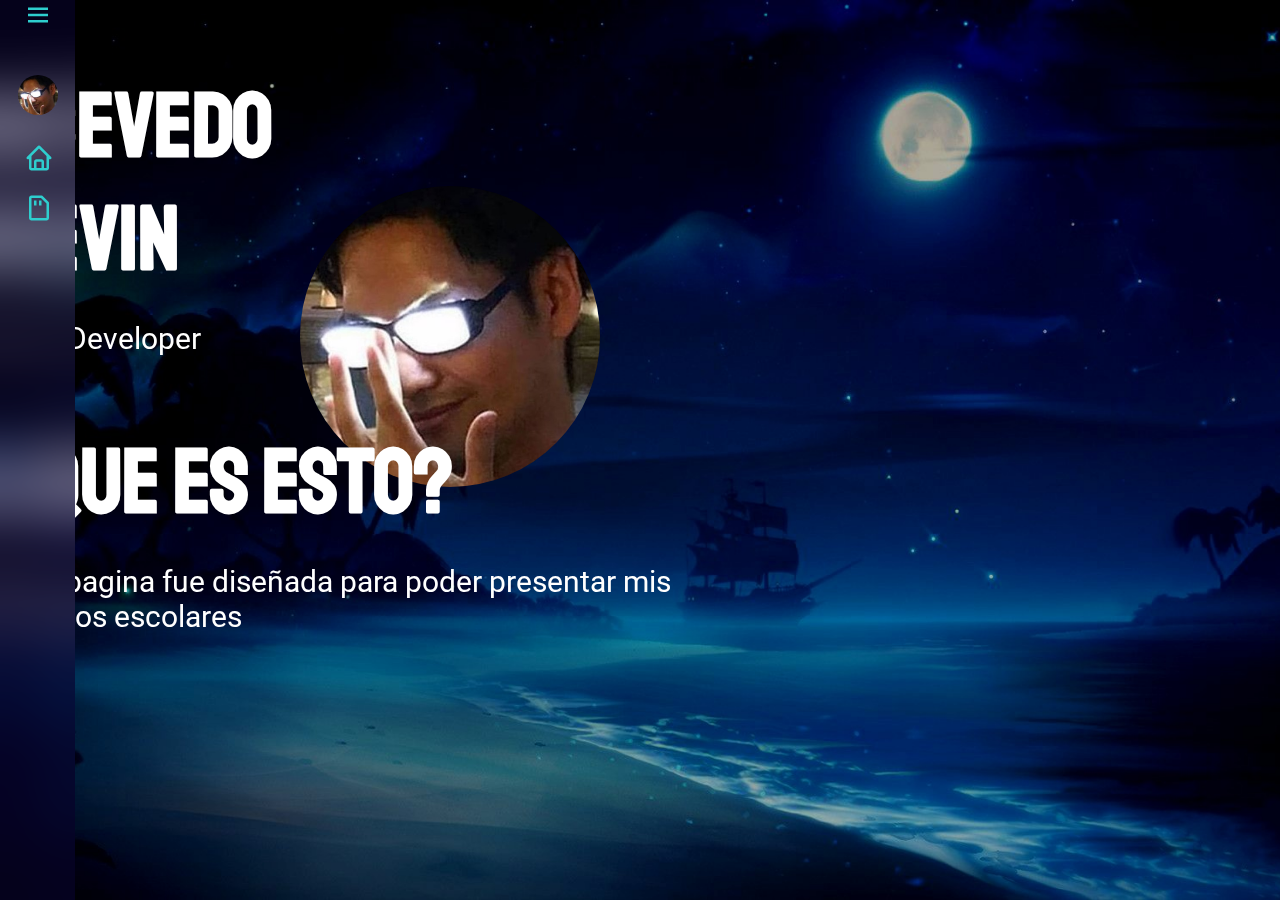
<file: index.html>
<!DOCTYPE html>
<html lang="es">

<head>
    <meta charset="utf-8" />
    <meta name="viewport" content="width=device-width, initial-scale=1" />
    <link href="https://cdn.jsdelivr.net/npm/bootstrap@5.0.1/dist/css/bootstrap.min.css" rel="stylesheet" integrity="sha384-+0n0xVW2eSR5OomGNYDnhzAbDsOXxcvSN1TPprVMTNDbiYZCxYbOOl7+AMvyTG2x" crossorigin="anonymous" />
    <link rel="stylesheet" type="text/css" href="assets/css/styles.css" />
    <link rel="stylesheet" type="text/css" href="assets/css/nav.css" />
    <link rel="stylesheet" type="text/css" href="assets/css/global.css" />
    <link rel="stylesheet" type="text/css" href="assets/css/indexStyles.css" />
    <title>Inicio</title>
    <link rel="shortcut icon" href=" " />
    <meta name="msapplication-TileColor" content="#da532c" />
    <meta name="theme-color" content="#ffffff" />
    <link href="https://fonts.googleapis.com/css2?family=Anton&display=swap" rel="stylesheet" />
</head>

<nav class="nav-navbar active">
    <div class="nav-menu" id="btn">
        <svg xmlns="http://www.w3.org/2000/svg" width="1em" height="1em" viewBox="0 0 24 24" style="fill: #2ecece; transform: msFilter">
        <path d="M4 6h16v2H4zm0 5h16v2H4zm0 5h16v2H4z"></path>
      </svg>
    </div>
    <div class="nav-dropdown-menu">
        <div class="nav-dropdown-menu_head">
            <img class="nav-img" src="assets/multimedia/Kevo.ico" />
            <label><a class="nav-label nav-tittle">KEsocial</a> </label>
        </div>
        <div class="nav-dropdown-menu_body">
            <div class="nav-section" id="inicio">
                <svg xmlns="http://www.w3.org/2000/svg" width="1em" height="1em" viewBox="0 0 24 24" style="fill: #2ecece; transform: msFilter">
            <path
              d="M3 13h1v7c0 1.103.897 2 2 2h12c1.103 0 2-.897 2-2v-7h1a1 1 0 0 0 .707-1.707l-9-9a.999.999 0 0 0-1.414 0l-9 9A1 1 0 0 0 3 13zm7 7v-5h4v5h-4zm2-15.586 6 6V15l.001 5H16v-5c0-1.103-.897-2-2-2h-4c-1.103 0-2 .897-2 2v5H6v-9.586l6-6z"
            ></path>
          </svg>
                <label class="nav-label">
            <a href="index.html" class="nav-item">Inicio</a>
          </label>
            </div>
            <div class="nav-section" id="trabajosPracticos">
                <div class="nav-SubSection-head">
                    <div class="nav-section">
                        <svg xmlns="http://www.w3.org/2000/svg" width="1em" height="1em" viewBox="0 0 24 24" style="fill: #2ecece; transform: msFilter">
                <path
                  d="M4 4v16c0 1.103.897 2 2 2h12c1.103 0 2-.897 2-2V8a.997.997 0 0 0-.293-.707l-5-5A.996.996 0 0 0 14 2H6c-1.103 0-2 .897-2 2zm14 4.414L18.001 20H6V4h7.586L18 8.414z"
                ></path>
                <path d="M8 6h2v4H8zm4 0h2v4h-2z"></path>
              </svg>
                        <label class="nav-label">
                <a class="nav-item">Trabajos Practicos</a>
              </label>
                    </div>
                </div>
                <div class="nav-SubSection">
                    <a href="Works/TP11/tp11.html" class="nav-subItem nav-item">2T TP Nº 11 - TP class 01</a
            >
            <a href="Works/TP12/tp12.html" class="nav-subItem nav-item"
              >2T TP Nº 12 - TP class 02</a
            >
            <a href="../TP13/tp13.html" class="nav-subItem nav-item"
              >2T TP Nº 13- Javascript - Class</a
            >
          </div>
        </div>
      </div>
    </div>
  </nav>

  <body class="body">
    <div class="container main">
      <h1 class="tittle">Acevedo <br />Kevin</h1>
      <div class="imgContainer">
        <img class="img" src="assets/multimedia/Kevo.ico" />
      </div>
      <p>Web Developer</p>
    </div>
    <div class="container main">
      <h1 class="tittle">¿Que es esto?</h1>
      <p>
        Esta pagina fue diseñada para poder presentar mis trabajos escolares
      </p>
    </div>
    <script src="assets/app/script.js"></script>
  </body>
</html>
</file>
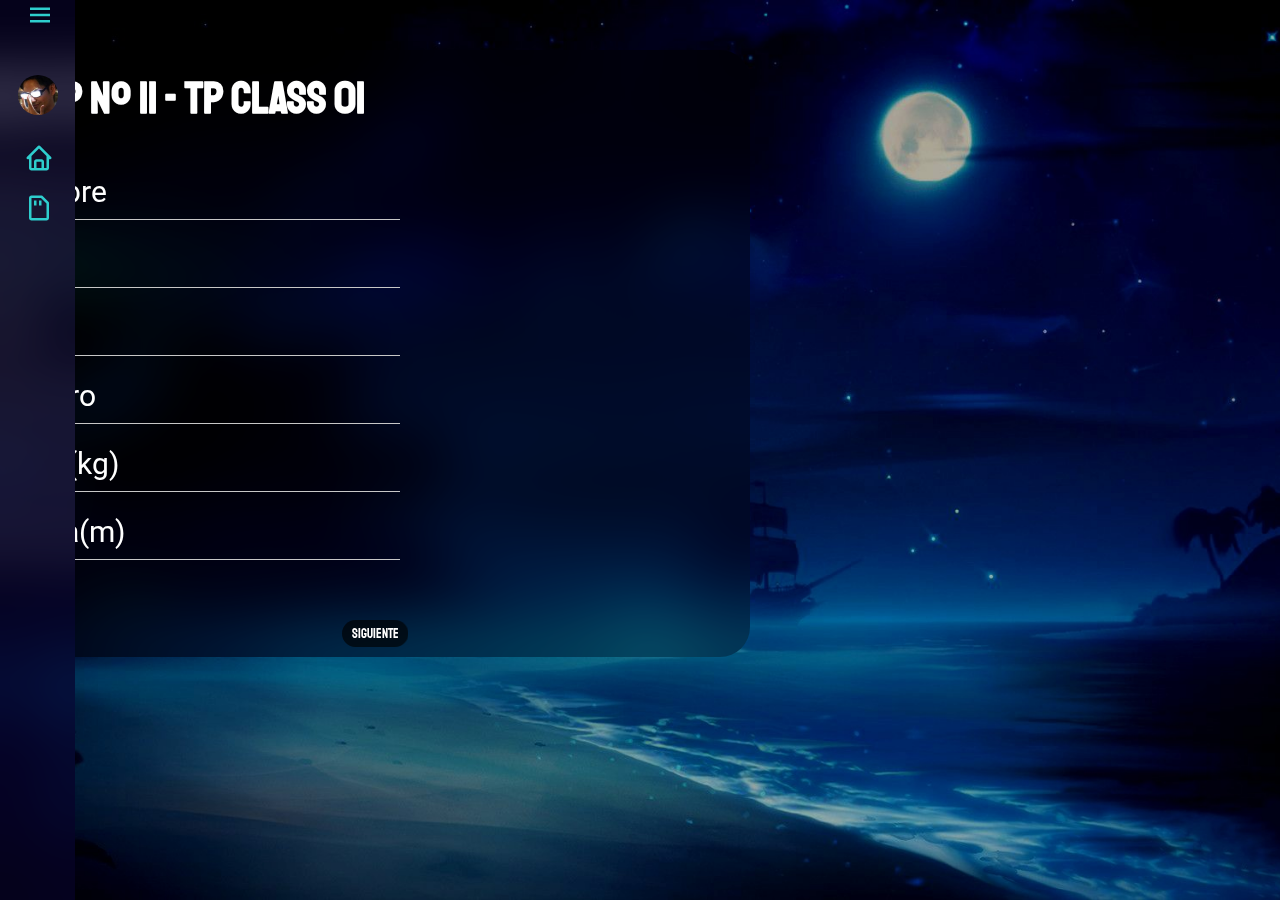
<file: Works/TP11/tp11.html>
<!DOCTYPE html>
<html lang="es">

<head>
    <meta charset="utf-8" />
    <meta name="viewport" content="width=device-width, initial-scale=1" />

    <link href="https://cdn.jsdelivr.net/npm/bootstrap@5.0.1/dist/css/bootstrap.min.css" rel="stylesheet" integrity="sha384-+0n0xVW2eSR5OomGNYDnhzAbDsOXxcvSN1TPprVMTNDbiYZCxYbOOl7+AMvyTG2x" crossorigin="anonymous" />
    <link rel="stylesheet" type="text/css" href="../../assets/css/styles.css" />
    <link rel="stylesheet" type="text/css" href="../../assets/css/global.css" />
    <link rel="stylesheet" type="text/css" href="../../assets/css/nav.css" />
    <title>Acevedo Kevin - Trabajos Practicos</title>
    <link rel="shortcut icon" href=" " />
    <meta name="msapplication-TileColor" content="#da532c" />
    <meta name="theme-color" content="#ffffff" />
    <link href="https://fonts.googleapis.com/css2?family=Anton&display=swap" rel="stylesheet" />
</head>
<div class="nav-menu" id="btn">
    <svg xmlns="http://www.w3.org/2000/svg" width="1em" height="1em" viewBox="0 0 24 24" style="fill: #2ecece; transform: msFilter">
      <path d="M4 6h16v2H4zm0 5h16v2H4zm0 5h16v2H4z"></path>
    </svg>
</div>
<nav class="nav-navbar active">
    <div class="nav-dropdown-menu">
        <div class="nav-dropdown-menu_head">
            <img class="nav-img" src="../../assets/multimedia/Kevo.ico" />
            <label><a class="nav-label nav-tittle">Kesocial</a> </label>
        </div>
        <div class="nav-dropdown-menu_body">
            <div class="nav-section" id="inicio">
                <svg xmlns="http://www.w3.org/2000/svg" width="1em" height="1em" viewBox="0 0 24 24" style="fill: #2ecece; transform: msFilter">
            <path
              d="M3 13h1v7c0 1.103.897 2 2 2h12c1.103 0 2-.897 2-2v-7h1a1 1 0 0 0 .707-1.707l-9-9a.999.999 0 0 0-1.414 0l-9 9A1 1 0 0 0 3 13zm7 7v-5h4v5h-4zm2-15.586 6 6V15l.001 5H16v-5c0-1.103-.897-2-2-2h-4c-1.103 0-2 .897-2 2v5H6v-9.586l6-6z"
            ></path>
          </svg>
                <label class="nav-label">
            <a href="../../index.html" class="nav-item">Inicio</a>
          </label>
            </div>
            <div class="nav-section" id="trabajosPracticos">
                <div class="nav-SubSection-head">
                    <div class="nav-section">
                        <svg xmlns="http://www.w3.org/2000/svg" width="1em" height="1em" viewBox="0 0 24 24" style="fill: #2ecece; transform: msFilter">
                <path
                  d="M4 4v16c0 1.103.897 2 2 2h12c1.103 0 2-.897 2-2V8a.997.997 0 0 0-.293-.707l-5-5A.996.996 0 0 0 14 2H6c-1.103 0-2 .897-2 2zm14 4.414L18.001 20H6V4h7.586L18 8.414z"
                ></path>
                <path d="M8 6h2v4H8zm4 0h2v4h-2z"></path>
              </svg>
                        <label class="nav-label">
                <a class="nav-item">Trabajos Practicos</a>
              </label>
                    </div>
                </div>
                <div class="nav-SubSection">
                    <a href="../TP11/tp11.html" class="nav-subItem nav-item">2T TP Nº 11 - TP class 01</a
            >
            <a href="../TP12/tp12.html" class="nav-subItem nav-item"
              >2T TP Nº 12 - TP class 02</a
            >
            <a href="../TP13/tp13.html" class="nav-subItem nav-item"
              >2T TP Nº 13- Javascript - Class</a
            >
          </div>
        </div>
      </div>
    </div>
  </nav>

  <body class="body">
    <div class="container main">
      <h1 class="container tittle text-center">2T TP Nº 11 - TP class 01</h1>
      <form autocomplete="off">
        <div>
          <div class="form container">
            <div class="div">
              <input id="nombre" class="input" required type="text" />
              <label class="nombre">
                <span class="text">Nombre</span>
              </label>
            </div>
          </div>
          <div class="form container mt-3">
            <div class="div">
              <input id="edad" class="input" required type="text" />
              <label class="nombre">
                <span class="text">Edad</span>
              </label>
            </div>
          </div>
          <div class="form container mt-3">
            <div class="div">
              <input id="dni" class="input" required type="text" />
              <label class="nombre">
                <span class="text">DNI</span>
              </label>
            </div>
          </div>
          <div class="form container mt-3">
            <div class="div">
              <input id="genero" class="input" required type="text" />
              <label class="nombre">
                <span class="text">Género</span>
              </label>
            </div>
          </div>
          <div class="form container mt-3">
            <div class="div">
              <input id="peso" class="input" required type="text" />
              <label class="nombre">
                <span class="text">Peso(kg)</span>
              </label>
            </div>
          </div>
          <div class="form container mt-3">
            <div class="div">
              <input id="altura" class="input" required type="text" />
              <label class="nombre">
                <span class="text">Altura(m)</span>
              </label>
            </div>
          </div>
          <div id="alerta" class="form container mt-3 display-none">
            <p class="advertencia text-danger fw-bold">
              ¡¡Es obligatorio completar todos los campos!!
            </p>
          </div>
        </div>
      </form>
      <div class="button-container container">
        <button class="enviar style-button">Siguiente</button>
      </div>
    </div>

    <div class="container main display-none">
      <div class="CPersona">
        <h3 class="tittle text-center">Sus datos</h3>
        <p class="datos">Nombre:</p>
        <p class="datos">Edad:</p>
        <p class="datos">DNI:</p>
        <p class="datos">Género:</p>
        <p class="datos">Peso:</p>
        <p class="datos">Altura:</p>
        <h3 class="tittle mt-3">Observaciones</h3>
        <p class="observaciones"></p>
        <p class="observaciones"></p>
        <p class="observaciones"></p>
      </div>
      <div class="mt-3 container">
        <button type="submit" class="enviar style-button">Volver</button>
      </div>
    </div>

    <script src="../../assets/app/script.js"></script>
    <script src="../../assets/app/CPersona.js"></script>
  </body>
</html>
</file>
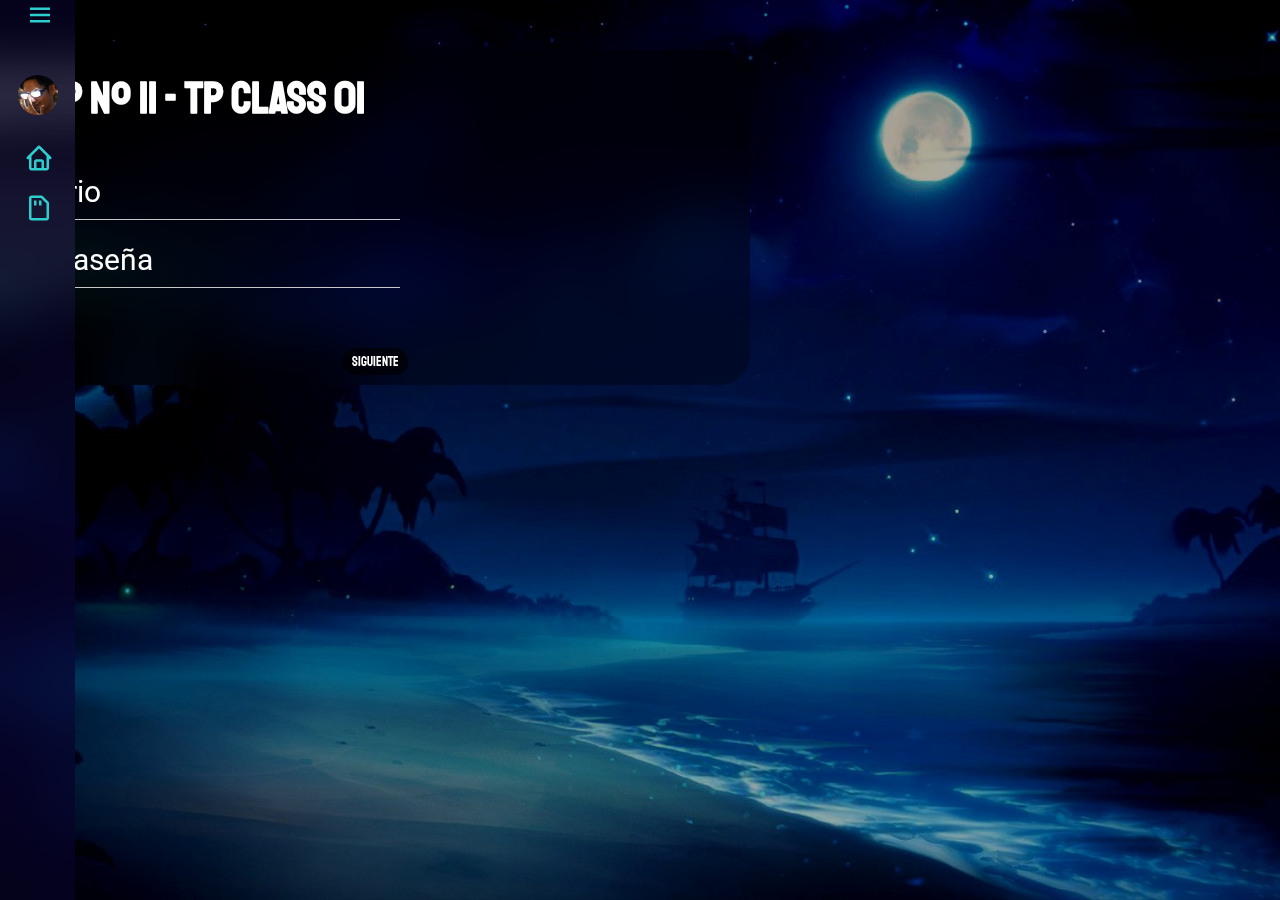
<file: Works/TP12/tp12.html>
<!DOCTYPE html>
<html lang="es">

<head>
    <meta charset="utf-8" />
    <meta name="viewport" content="width=device-width, initial-scale=1" />

    <link href="https://cdn.jsdelivr.net/npm/bootstrap@5.0.1/dist/css/bootstrap.min.css" rel="stylesheet" integrity="sha384-+0n0xVW2eSR5OomGNYDnhzAbDsOXxcvSN1TPprVMTNDbiYZCxYbOOl7+AMvyTG2x" crossorigin="anonymous" />
    <link rel="stylesheet" type="text/css" href="../../assets/css/styles.css" />
    <link rel="stylesheet" type="text/css" href="../../assets/css/global.css" />
    <link rel="stylesheet" type="text/css" href="../../assets/css/nav.css" />
    <title>Acevedo Kevin - Trabajos Practicos</title>
    <link rel="shortcut icon" href=" " />
    <meta name="msapplication-TileColor" content="#da532c" />
    <meta name="theme-color" content="#ffffff" />
    <link href="https://fonts.googleapis.com/css2?family=Anton&display=swap" rel="stylesheet" />
</head>

<div class="nav-menu" id="btn">
    <svg xmlns="http://www.w3.org/2000/svg" width="1em" height="1em" viewBox="0 0 24 24" style="fill: #2ecece; transform: msFilter">
      <path d="M4 6h16v2H4zm0 5h16v2H4zm0 5h16v2H4z"></path>
    </svg>
</div>
<nav class="nav-navbar active">
    <div class="nav-dropdown-menu">
        <div class="nav-dropdown-menu_head">
            <img class="nav-img" src="../../assets/multimedia/Kevo.ico" />
            <label><a class="nav-label nav-tittle">Kesocial</a> </label>
        </div>
        <div class="nav-dropdown-menu_body">
            <div class="nav-section" id="inicio">
                <svg xmlns="http://www.w3.org/2000/svg" width="1em" height="1em" viewBox="0 0 24 24" style="fill: #2ecece; transform: msFilter">
            <path
              d="M3 13h1v7c0 1.103.897 2 2 2h12c1.103 0 2-.897 2-2v-7h1a1 1 0 0 0 .707-1.707l-9-9a.999.999 0 0 0-1.414 0l-9 9A1 1 0 0 0 3 13zm7 7v-5h4v5h-4zm2-15.586 6 6V15l.001 5H16v-5c0-1.103-.897-2-2-2h-4c-1.103 0-2 .897-2 2v5H6v-9.586l6-6z"
            ></path>
          </svg>
                <label class="nav-label">
            <a href="../../index.html" class="nav-item">Inicio</a>
          </label>
            </div>
            <div class="nav-section" id="trabajosPracticos">
                <div class="nav-SubSection-head">
                    <div class="nav-section">
                        <svg xmlns="http://www.w3.org/2000/svg" width="1em" height="1em" viewBox="0 0 24 24" style="fill: #2ecece; transform: msFilter">
                <path
                  d="M4 4v16c0 1.103.897 2 2 2h12c1.103 0 2-.897 2-2V8a.997.997 0 0 0-.293-.707l-5-5A.996.996 0 0 0 14 2H6c-1.103 0-2 .897-2 2zm14 4.414L18.001 20H6V4h7.586L18 8.414z"
                ></path>
                <path d="M8 6h2v4H8zm4 0h2v4h-2z"></path>
              </svg>
                        <label class="nav-label">
                <a class="nav-item">Trabajos Practicos</a>
              </label>
                    </div>
                </div>
                <div class="nav-SubSection">
                    <a href="../TP11/tp11.html" class="nav-subItem nav-item">2T TP Nº 11 - TP class 01</a
            >
            <a href="../TP12/tp12.html" class="nav-subItem nav-item"
              >2T TP Nº 12 - TP class 02</a
            >
            <a href="../TP13/tp13.html" class="nav-subItem nav-item"
              >2T TP Nº 13- Javascript - Class</a
            >
          </div>
        </div>
      </div>
    </div>
  </nav>
  <body class="body">
    <div class="container main">
      <h1 class="container tittle text-center">2T TP Nº 11 - TP class 01</h1>
      <form autocomplete="off">
        <div>
          <div class="form container">
            <div class="section">
              <div class="div">
                <input class="input" required type="text" />
                <label class="nombre">
                  <span class="text">Usuario</span>
                </label>
              </div>
            </div>
          </div>
          <div class="form container mt-3">
            <div class="section">
              <div class="div">
                <input class="input password" required type="password" />
                <label class="nombre">
                  <span class="text">Contraseña</span>
                </label>
              </div>
            </div>
            <svg
              class="view-password"
              xmlns="http://www.w3.org/2000/svg"
              width="24"
              height="24"
              viewBox="0 0 24 24"
              style="fill: #2ecece"
            >
              <path
                d="M12 4.998c-1.836 0-3.356.389-4.617.971L3.707 2.293 2.293 3.707l3.315 3.316c-2.613 1.952-3.543 4.618-3.557 4.66l-.105.316.105.316C2.073 12.382 4.367 19 12 19c1.835 0 3.354-.389 4.615-.971l3.678 3.678 1.414-1.414-3.317-3.317c2.614-1.952 3.545-4.618 3.559-4.66l.105-.316-.105-.316c-.022-.068-2.316-6.686-9.949-6.686zM4.074 12c.103-.236.274-.586.521-.989l5.867 5.867C6.249 16.23 4.523 13.035 4.074 12zm9.247 4.907-7.48-7.481a8.138 8.138 0 0 1 1.188-.982l8.055 8.054a8.835 8.835 0 0 1-1.763.409zm3.648-1.352-1.541-1.541c.354-.596.572-1.28.572-2.015 0-.474-.099-.924-.255-1.349A.983.983 0 0 1 15 11a1 1 0 0 1-1-1c0-.439.288-.802.682-.936A3.97 3.97 0 0 0 12 7.999c-.735 0-1.419.218-2.015.572l-1.07-1.07A9.292 9.292 0 0 1 12 6.998c5.351 0 7.425 3.847 7.926 5a8.573 8.573 0 0 1-2.957 3.557z"
              ></path>
            </svg>
          </div>

          <div class="alerta form container mt-3 display-none">
            <p class="text-danger fw-bold">
              ¡¡Es obligatorio completar todos los campos!!
            </p>
          </div>
          <div class="alerta form container mt-3 display-none">
            <p class="text-danger fw-bold">
              ¡¡Su contraseña no es segura, ingrese una contraseña con al menos
              2 mayusculas 3 minusculas y 2 numeros!!
            </p>
          </div>
        </div>
      </form>
      <div class="button-container container">
        <button class="enviar style-button">Siguiente</button>
      </div>
    </div>

    <div class="container main display-none">
      <div class="CPassword">
        <h3 class="tittle text-center">Sus datos</h3>
        <p class="datos">Usuario:</p>
        <p class="datos">Contraseña:</p>
        <p class="observaciones">¡¡Su contraseña es segura!!</p>
      </div>
      <div class="button-container container">
        <button type="submit" class="enviar style-button">Volver</button>
      </div>
    </div>
    <script src="../../assets/app/script.js"></script>
    <script src="../../assets/app/CPassword.js"></script>
  </body>
</html>
</file>
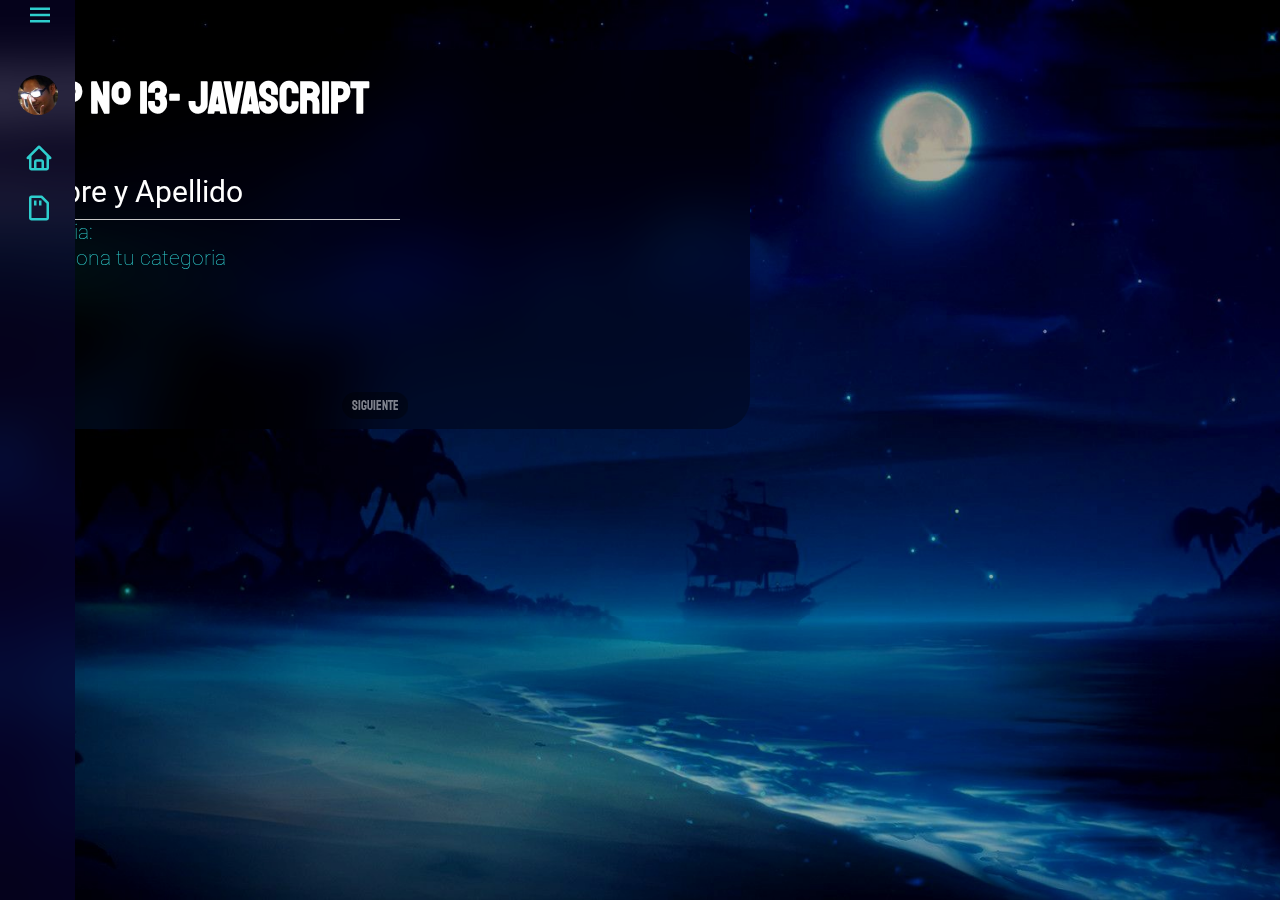
<file: Works/TP13/tp13.html>
<!DOCTYPE html>
<html lang="es">

<head>
    <meta charset="utf-8" />
    <meta name="viewport" content="width=device-width, initial-scale=1" />

    <link href="https://cdn.jsdelivr.net/npm/bootstrap@5.0.1/dist/css/bootstrap.min.css" rel="stylesheet" integrity="sha384-+0n0xVW2eSR5OomGNYDnhzAbDsOXxcvSN1TPprVMTNDbiYZCxYbOOl7+AMvyTG2x" crossorigin="anonymous" />
    <link rel="stylesheet" type="text/css" href="../../assets/css/styles.css" />
    <link rel="stylesheet" type="text/css" href="../../assets/css/global.css" />
    <link rel="stylesheet" type="text/css" href="../../assets/css/nav.css" />
    <link rel="stylesheet" type="text/css" href="../../assets/css/select.css" />
    <title>Acevedo Kevin - Trabajos Practicos</title>
    <link rel="shortcut icon" href=" " />
    <meta name="msapplication-TileColor" content="#da532c" />
    <meta name="theme-color" content="#ffffff" />
    <link href="https://fonts.googleapis.com/css2?family=Anton&display=swap" rel="stylesheet" />
</head>
<div class="nav-menu" id="btn">
    <svg xmlns="http://www.w3.org/2000/svg" width="1em" height="1em" viewBox="0 0 24 24" style="fill: #2ecece; transform: msFilter">
      <path d="M4 6h16v2H4zm0 5h16v2H4zm0 5h16v2H4z"></path>
    </svg>
</div>
<nav class="nav-navbar active">
    <div class="nav-dropdown-menu">
        <div class="nav-dropdown-menu_head">
            <img class="nav-img" src="../../assets/multimedia/Kevo.ico" />
            <label><a class="nav-label nav-tittle">Kesocial</a> </label>
        </div>
        <div class="nav-dropdown-menu_body">
            <div class="nav-section" id="inicio">
                <svg xmlns="http://www.w3.org/2000/svg" width="1em" height="1em" viewBox="0 0 24 24" style="fill: #2ecece; transform: msFilter">
            <path
              d="M3 13h1v7c0 1.103.897 2 2 2h12c1.103 0 2-.897 2-2v-7h1a1 1 0 0 0 .707-1.707l-9-9a.999.999 0 0 0-1.414 0l-9 9A1 1 0 0 0 3 13zm7 7v-5h4v5h-4zm2-15.586 6 6V15l.001 5H16v-5c0-1.103-.897-2-2-2h-4c-1.103 0-2 .897-2 2v5H6v-9.586l6-6z"
            ></path>
          </svg>
                <label class="nav-label">
            <a href="../../index.html" class="nav-item">Inicio</a>
          </label>
            </div>
            <div class="nav-section" id="trabajosPracticos">
                <div class="nav-SubSection-head">
                    <div class="nav-section">
                        <svg xmlns="http://www.w3.org/2000/svg" width="1em" height="1em" viewBox="0 0 24 24" style="fill: #2ecece; transform: msFilter">
                <path
                  d="M4 4v16c0 1.103.897 2 2 2h12c1.103 0 2-.897 2-2V8a.997.997 0 0 0-.293-.707l-5-5A.996.996 0 0 0 14 2H6c-1.103 0-2 .897-2 2zm14 4.414L18.001 20H6V4h7.586L18 8.414z"
                ></path>
                <path d="M8 6h2v4H8zm4 0h2v4h-2z"></path>
              </svg>
                        <label class="nav-label">
                <a class="nav-item">Trabajos Practicos</a>
              </label>
                    </div>
                </div>
                <div class="nav-SubSection">
                    <a href="../TP11/tp11.html" class="nav-subItem nav-item">2T TP Nº 11 - TP class 01</a
            >
            <a href="../TP12/tp12.html" class="nav-subItem nav-item"
              >2T TP Nº 12 - TP class 02</a
            >
            <a href="../TP13/tp13.html" class="nav-subItem nav-item"
              >2T TP Nº 13- Javascript - Class</a
            >
          </div>
        </div>
      </div>
    </div>
  </nav>
  <body class="body">
    <div class="container main">
      <h1 class="container tittle text-center">2T TP Nº 13- Javascript</h1>
      <form autocomplete="off">
        <div class="form1">
          <div class="form container">
            <div class="container div">
              <div class="section">
                <input id="nombre" class="input" required type="text" />
                <label class="nombre">
                  <span class="text">Nombre y Apellido</span>
                </label>
              </div>
            </div>
          </div>
          <div class="form container mt-3">
            <div class="categorias contenedor">
              <p class="titulo fw-bold">Categoria:</p>
              <div class="selectbox">
                <div class="select" id="select">
                  <div class="contenido-select">
                    <p class="titulo">Selecciona tu categoria</p>
                  </div>
                  <i class="fas fa-angle-down"></i>
                </div>

                <div class="opciones" id="opciones"></div>
              </div>
              <input type="hidden" id="inputSelect" value="" />
            </div>
          </div>

          <div id="opcionesSpec" class="categorias form container d-flex">
            <div class="categoria container div">
              <div class="section__opcion">
                <p class="opcionSpec titulo fw-bold">Junior</p>
                <div class="linea"></div>
              </div>
            </div>

            <div class="categoria container div">
              <div class="section__opcion">
                <p class="opcionSpec titulo fw-bold">Semi-Senior</p>
                <div class="linea"></div>
              </div>
            </div>

            <div class="categoria container div">
              <div class="section__opcion">
                <p class="opcionSpec titulo fw-bold">Senior</p>
                <div class="linea"></div>
              </div>
            </div>
          </div>
        </div>
      </form>
      <div class="button-container container">
        <button disabled id="siguiente" class="enviar style-button">
          Siguiente
        </button>
      </div>
    </div>
    <div class="container main display-none">
      <h1 class="container tittle text-center">2T TP Nº 13- Javascript</h1>
      <p class="subTitulo fw-bold text-center">
        Ingrese los siguientes datos para calcular su sueldo bruto:
      </p>

      <div autocomplete="off">
        <div class="form2">
          <div class="form container">
            <div class="div">
              <input id="antiguedad" class="input" required type="text" />
              <label class="nombre">
                <span class="text"
                  >Antigüedad
                  <div class="subText">(en años)</div>
                </span>
              </label>
            </div>
          </div>

          <div class="form container mt-3">
            <div class="div">
              <input
                id="hijosConGuarderia"
                class="input"
                required
                type="text"
              />
              <label class="nombre">
                <span class="text">Hijos Con Guarderia</span>
              </label>
            </div>
          </div>

          <div class="form container mt-3">
            <div class="div">
              <input
                id="kmPorMovilidadPropia"
                class="input"
                required
                type="text"
              />
              <label class="nombre">
                <span class="text">Km Por Movilidad Propia</span>
              </label>
            </div>
          </div>

          <div class="form container mt-3">
            <div class="div">
              <input
                id="adicionalesObjetivos"
                class="input"
                required
                type="text"
              />
              <label class="nombre">
                <span class="text">Adicionales Objetivos</span>
              </label>
            </div>
          </div>
          <div class="form container mt-3">
            <div class="categorias contenedor">
              <p class="titulo fw-bold">Idioma Extranjero:</p>
              <div
                id="idiomaExtranjero"
                class="categorias form container d-flex"
              >
                <div class="categoria container div">
                  <div class="section__opcion">
                    <p class="opcionSpec titulo fw-bold">Si</p>
                    <div class="linea"></div>
                  </div>
                </div>

                <div class="categoria container div">
                  <div class="section__opcion">
                    <p class="opcionSpec titulo fw-bold">No</p>
                    <div class="linea"></div>
                  </div>
                </div>
              </div>
            </div>
          </div>

          <div class="form container mt-3">
            <div class="categorias contenedor">
              <p class="titulo fw-bold">Presentismo:</p>
              <div id="presentismo" class="categorias form container d-flex">
                <div class="categoria container div">
                  <div class="section__opcion">
                    <p class="opcionSpec titulo fw-bold">Si</p>
                    <div class="linea"></div>
                  </div>
                </div>

                <div class="categoria container div">
                  <div class="section__opcion">
                    <p class="opcionSpec titulo fw-bold">No</p>
                    <div class="linea"></div>
                  </div>
                </div>
              </div>
            </div>
          </div>

          <div class="form container mt-3">
            <div class="categorias contenedor">
              <p class="titulo fw-bold">Titulo de grado:</p>
              <div id="tituloDeGrado" class="categorias form container d-flex">
                <div class="categoria container div">
                  <div class="section__opcion">
                    <p class="opcionSpec titulo fw-bold">Si</p>
                    <div class="linea"></div>
                  </div>
                </div>

                <div class="categoria container div">
                  <div class="section__opcion">
                    <p class="opcionSpec titulo fw-bold">No</p>
                    <div class="linea"></div>
                  </div>
                </div>
              </div>
            </div>
          </div>
          <div class="form container mt-3">
            <div class="categorias contenedor">
              <p class="titulo fw-bold">Funcion:</p>
              <div id="funcion" class="categorias form container d-flex">
                <div class="categoria container div">
                  <div class="section__opcion">
                    <p class="opcionSpec fontMin titulo fw-bold">Cordinador</p>
                    <div class="linea"></div>
                  </div>
                </div>

                <div class="categoria container div">
                  <div class="section__opcion">
                    <p class="opcionSpec fontMin titulo fw-bold">Lider de equipo</p>
                    <div class="linea"></div>
                  </div>
                </div>
                <div class="categoria container div">
                  <div class="section__opcion">
                    <p class="opcionSpec fontMin titulo fw-bold">Otro</p>
                    <div class="linea"></div>
                  </div>
                </div>
              </div>
            </div>
          </div>
          <div class="button-container container">
            <button disabled id="siguiente2" class="enviar style-button">
              Siguiente
            </button>
          </div>
        </div>
      </div>
    </div>
    <div id="resultados"class="container main display-none">
      <h1 class="container tittle text-center">2T TP Nº 13- Javascript</h1>
    </div>
    <script src="../../assets/app/variables.js"></script>
    <script src="../../assets/app/script.js"></script>
    <script src="../../assets/app/CEmpleado.js"></script>
    <script src="../../assets/app/select.js"></script>
  </body>
</html>
</file>
<file: assets/css/styles.css>
@import url("https://fonts.googleapis.com/css2?family=Staatliches&display=swap");
@import url("https://fonts.googleapis.com/css2?family=Roboto:ital,wght@1,100&display=swap");
* {
    margin: 0;
    padding: 0;
    box-sizing: border-box;
    font-family: "Staatliches", cursive;
}

span,
input {
    font-family: "Roboto", sans-serif;
}

.body {
    background-color: rgb(13, 6, 68);
    color: rgb(255, 255, 255);
}

.div {
    padding-top: 1em;
    position: relative;
    overflow: hidden;
    text-align: center;
}

.body {
    background-image: url(../multimedia/1Index.jpg);
    background-repeat: no-repeat;
    background-attachment: fixed;
    background-position: 70%;
    background-size: cover;
}

.main {
    margin-top: 50px;
    height: 70%;
    width: 70%;
    max-height: 2000px;
    min-width: 200px;
    max-width: 750px;
    background: rgba(0, 0, 0, 0.3);
    backdrop-filter: blur(30px);
    padding: 0px;
    border-radius: 30px;
}

.main h1 {
    padding-top: 20px;
}

svg {
    width: var(--size1);
    height: var(--size1);
}

.form {
    width: 100%;
    height: 100%;
    max-width: 400px;
    min-width: 200px;
    position: relative;
}

.form2 .form {
    max-width: 600px;
}

.form2 .form .input {
    max-width: 600px;
}

.form .input {
    width: 100%;
    height: 100%;
    min-width: 100px;
    max-width: 400px;
    background: none;
    color: #fff;
    border: none;
    outline: 0px;
}

.form .nombre,
.form .edad,
.form .dni {
    position: absolute;
    bottom: 0;
    left: 0;
    width: 100%;
    height: 100%;
    pointer-events: none;
    border-bottom: 1px solid #c7c7c7;
    user-select: none;
    display: inline-block;
}

.text {
    position: absolute;
    bottom: 10px;
    left: 0;
    transition: all 0.3s ease;
    color: #fff;
}

.text2 {
    text-align: right;
    color: #2ecece;
    font-weight: bold;
}

.nombre::after,
.form .edad::after,
.form .dni::after {
    content: "";
    position: absolute;
    left: 0;
    bottom: -3px;
    width: 100%;
    height: 100%;
    border-bottom: 4px solid #2ecece;
    transform: translateX(-100%);
    transition: all 0.3s ease;
}

input[type="text"] {
    font-size: 1em !important;
}

.input:focus+.nombre .text,
.input:valid+.nombre .text,
.input:focus+.edad .text,
.input:valid+.edad .text,
.input:focus+.dni .text,
.input:valid+.dni .text {
    bottom: 3.5em;
    font-size: 0.5em;
    color: #2ecece;
}

.input:valid+.nombre::after,
.input:focus+.nombre::after,
.input:valid+.edad::after,
.input:focus+.edad::after,
.input:valid+.dni::after,
.input:focus+.dni::after {
    transform: translateX(0%);
}

.div label span {
    font-size: 1em;
}

.active .nav-img {
    margin-top: 50px;
    transition: all 0.8s ease;
}

.active #btn {
    left: 30%;
}

.button-container {
    display: flex;
    justify-content: center;
    margin-top: 2em;
}

.style-button {
    width: 5em;
    height: 2em;
    color: rgb(255, 255, 255);
    text-align: center;
    border-radius: 60px;
    background-color: rgb(0, 0, 0, 0.5);
    backdrop-filter: blur(30px);
    border: none;
    user-select: none;
    position: relative;
    margin-bottom: 10px;
}

.mainIndex {
    width: 100%;
    height: 100%;
    min-width: 200px;
    min-height: 200px;
    max-width: 500px;
    max-height: 200px;
}

.img {
    border-radius: 50%;
    margin: 5% 35% 20% 35%;
    background-size: cover;
}

.display-none {
    display: none;
}

.CPersona {
    margin: 5%;
    padding: 10%;
}

.CPersona .datos {
    font-size: 1em;
    font-weight: bold;
}

.observaciones {
    font-size: 1em;
    font-weight: bold;
}

.alerta {
    height: 7em;
    font-size: 0.7em;
}


/* CPassword */

.view-password {
    user-select: none;
    cursor: pointer;
    position: absolute;
}

.view-password:hover {
    opacity: 0.5;
}

.CPassword {
    margin: 5%;
    padding: 10%;
}

.CPassword .datos {
    font-size: 1em;
    font-weight: bold;
}

.opciones2 {
    display: flex;
    width: 100%;
    max-width: 400px;
    height: 70px;
    border: 3px solid rgb(255, 255, 255);
}

.opciones2 a {
    text-align: center;
    word-break: break-all;
    width: 30%;
    margin: 5%;
    padding: auto;
    font-size: 0.8em;
    color: #2ecece;
}

.opcionSpec {
    cursor: pointer;
    height: 100%;
    position: relative;
    text-align: center;
    border-bottom: 1px solid #c7c7c7;
}

.section__opcion {
    position: absolute;
    bottom: 0;
    left: 0;
    width: 3.6em;
    height: 1.5em;
    user-select: none;
    margin: 10px;
    overflow: hidden;
}

.linea {
    position: absolute;
    bottom: -1px;
    left: 0;
    width: 100%;
    height: 100%;
    pointer-events: none;
    border-bottom: 3px solid #2ecece;
    transform: translateX(-500%);
    user-select: none;
    transition: all 0.3s ease;
}

.active2 .linea {
    transform: translateX(0%);
}

button:disabled {
    opacity: 0.5;
}

.form:nth-child(2) {
    z-index: 150;
    position: relative;
}

.form2 .categorias {
    display: inline-flex;
}

.categoria {
    padding-top: 2em;
}

.subText {
    display: inline-block;
    font-size: 0.5em;
    font-family: "Roboto", sans-serif;
}

.d-flex {
    display: flex;
    flex-direction: row;
    height: 100%;
}

.form2>.form>.categorias>.categorias>.categoria>.section__opcion {
    width: 100% !important;
    margin: 1px !important;
}

.form2>.form>.categorias {
    display: flex !important;
    flex-direction: column !important;
    height: 100% !important;
    max-height: 500px !important;
}


/* Reesponsive */

@media only screen and (max-width: 600px) {
     :root {
        font-size: 20px !important;
        --size1: 2em;
    }
    .form {
        min-width: 100px;
    }
    .active .nav-dropdown-menu {
        display: none !important;
    }
    .active {
        height: 50px !important;
        background: transparent !important;
        backdrop-filter: blur(0px) !important;
        pointer-events: none;
    }
    input[type="text"] {
        font-size: 0.8em !important;
    }
    .nav-navbar {
        height: 100% !important;
        position: absolute;
        width: 100% !important;
        max-width: 600px !important;
    }
    .categorias:nth-child(1),
    .categorias:nth-child(3) {
        display: flex !important;
        flex-direction: column !important;
        height: 100% !important;
        max-height: 500px !important;
    }
    .categoria:nth-child(1),
    .categoria:nth-child(2),
    .categoria:nth-child(3) {
        height: 2em !important;
    }
    .section__opcion:nth-child(1),
    .section__opcion:nth-child(3) {
        width: 100% !important;
        margin: 1px !important;
    }
}

@media only screen and (max-width: 450px) {
    span {
        font-size: 0.5em !important;
    }
}

@media only screen and (max-width: 700px) {
    .fontMin {
        font-size: 0.5em !important;
    }
}

@media only screen and (max-width: 350px) {
     :root {
        font-size: 15px !important;
    }
    .nav-menu {
        left: 10px !important;
    }
}
</file>
<file: assets/css/nav.css>
.nav-navbar {
    text-align: center;
    background: rgba(13, 6, 68, 0.4);
    backdrop-filter: blur(30px);
    display: flex;
    flex-direction: column;
    align-items: center;
    transition: all 0.4s ease;
    position: fixed;
    top: 0;
    width: 50vh;
    height: 100vh;
    z-index: 10;
    background-attachment: fixed;
}

.nav-svg {
    display: flex;
    top: 5px;
    left: 85%;
    cursor: pointer;
}

.nav-img {
    margin-top: 25px;
    width: 40px;
    height: 40px;
    border-radius: 50px;
    user-select: none;
}

.nav-section,
.nav-SubSection-head {
    overflow: hidden;
    margin-top: 0px;
    display: flex;
    align-items: center;
    cursor: pointer;
    padding: 0px;
    border-radius: 20px;
    text-align: left !important;
}

.nav-SubSection-head,
.nav-SubSection {
    flex-direction: column;
}

.nav-section * {
    cursor: pointer;
}

.nav-label {
    color: rgb(255, 255, 255);
    font-weight: bold;
    flex-direction: row;
    margin-left: 0px;
    padding-top: 5px;
}

.nav-label a {
    text-decoration: none;
    color: #2ecece;
    user-select: none;
}

.nav-section2:hover {
    opacity: 0.5;
    cursor: pointer;
}

.active {
    width: 2.5em;
    transition: all 0.3s ease;
}

.nav-section,
.nav-SubSection-head {
    align-items: left;
    justify-content: left;
}

.active .nav-section,
.nav-SubSection-head {
    align-items: center;
    justify-content: center;
}

.active.nav-section:hover {
    background-color: rgb(255, 255, 255);
    cursor: pointer;
}

.active #trabajosPracticos,
.active #inicio {
    transform: translate(26px, -50px);
}

.active .nav-label {
    opacity: 0;
    width: 50px;
    height: 50px;
}

.nav-SubSection {
    padding-left: 5px;
    margin: 0;
    font-size: 0.7rem;
}

.nav-SubSection {
    display: flex;
    position: absolute;
    transform: translateY(4em) !important;
    opacity: 0;
    z-index: -1;
    transition: all 0.3s ease;
    margin: 0;
    flex-direction: column;
    box-sizing: border-box;
    pointer-events: none;
}

.nav-item {
    font-size: 0.8em;
    margin-bottom: 10px;
    box-sizing: border-box;
}

.nav-SubSection .nav-item {
    text-decoration: none;
    color: #2ecece;
    user-select: none;
    font-weight: bold;
    border-left: 3px solid #2ecece;
    padding-left: 12px;
    background: linear-gradient(to right, #2ecece8c 20%, transparent);
}

.nav-SubSection .nav-item:hover {
    opacity: 0.5;
    z-index: 1;
}

.collapse-works {
    opacity: 1;
    transition: all 0.3s ease;
    pointer-events: all;
}

.nav-section-main {
    overflow: hidden;
    margin-top: 10px;
    margin-bottom: 20px;
    display: flex;
    align-items: center;
    padding: 10px;
    border-radius: 20px;
    cursor: default;
}

.tittle {
    user-select: none;
    font-size: 1.5rem;
    margin-bottom: 25px;
}

.nav-tittle {
    font-size: 1rem;
    font-weight: bold;
    flex-direction: row;
    margin-left: 0px;
    text-decoration: none;
    color: #2ecece;
    user-select: none;
}

.nav-tittle:hover {
    color: #2ecece;
}

.collapse-works label {
    border-left: 3px solid rgb(103, 155, 252);
    padding-left: 10px;
}

.nav-dropdown-menu_head {
    display: flex;
    flex-direction: column;
    align-items: center;
}

.nav-dropdown-menu_head img {
    margin: 1em;
    margin-top: 2.5em !important;
}

.nav-menu {
    position: fixed;
    top: 0px;
    transition: all 0.3s ease;
    cursor: pointer;
    z-index: 200;
    left: 25px;
}
</file>
<file: assets/css/global.css>
:root {
    font-size: 30px;
    --size1: 1em;
}
</file>
<file: assets/css/indexStyles.css>
@import url("https://fonts.googleapis.com/css2?family=Roboto:ital,wght@1,100&display=swap");
.tittle {
    font-size: 3em;
}

.main {
    background: transparent;
    backdrop-filter: blur(0);
}

.main p {
    font-family: "Roboto", sans-serif;
}

.imgContainer {
    width: 96%;
    max-width: 10em;
    margin: 0 auto;
    position: relative;
}

.img {
    width: 100%;
    height: auto;
    position: absolute;
    transform: translate(-30px, -150px);
    transition: opacity ease 2s;
}

@media only screen and (max-width: 650px) {
    .img {
        opacity: 0;
    }
}
</file>
<file: assets/css/select.css>
a {
    text-decoration: none;
}

.contenedor {
    width: 100%;
    max-width: 1000px;
    max-height: 200px;
    margin: auto;
}

.selectbox {
    width: 100%;
    margin: auto;
    position: relative;
}

.select {
    width: 100%;
    cursor: pointer;
    display: flex;
    justify-content: space-between;
    align-items: center;
    transition: 0.2s ease all;
    padding-left: 10px;
    position: relative;
    z-index: 200;
    border: 2px solid transparent;
}

.titulo,
.subTitulo {
    user-select: none;
    margin-bottom: 0px;
    color: #2ecece;
    font-weight: 50;
    font-size: 0.7em;
    font-family: "Roboto", sans-serif;
}

.subTitulo {
    font-size: 0.5em;
    margin: 0 10px 0 10px;
}

.opciones {
    background: rgba(0, 8, 40, 85%);
    backdrop-filter: blur(30px);
    max-height: 400px;
    overflow: auto;
    z-index: 100;
    width: 100%;
    display: none;
    position: absolute;
}

.opciones.active2 {
    display: block;
    animation: mostrar 0.3s forwards;
}

@keyframes mostrar {
    0% {
        transform: translateY(-200px) scale(0.5);
    }
    100% {
        transform: translateY(0) scale(1);
    }
}

.contenido-opcion {
    width: 100%;
    display: flex;
    align-items: center;
    transition: 0.2s ease all;
}

.opciones .contenido-opcion {
    padding: 5px !important;
}

.opciones .contenido-opcion:hover {
    background: #213f8f;
}

.opciones .contenido-opcion:hover .titulo,
.opciones .contenido-opcion:hover .descripcion {
    color: #fff;
}

@media screen and (max-width: 800px) {
    .selectbox {
        width: 100%;
    }
}
</file>
